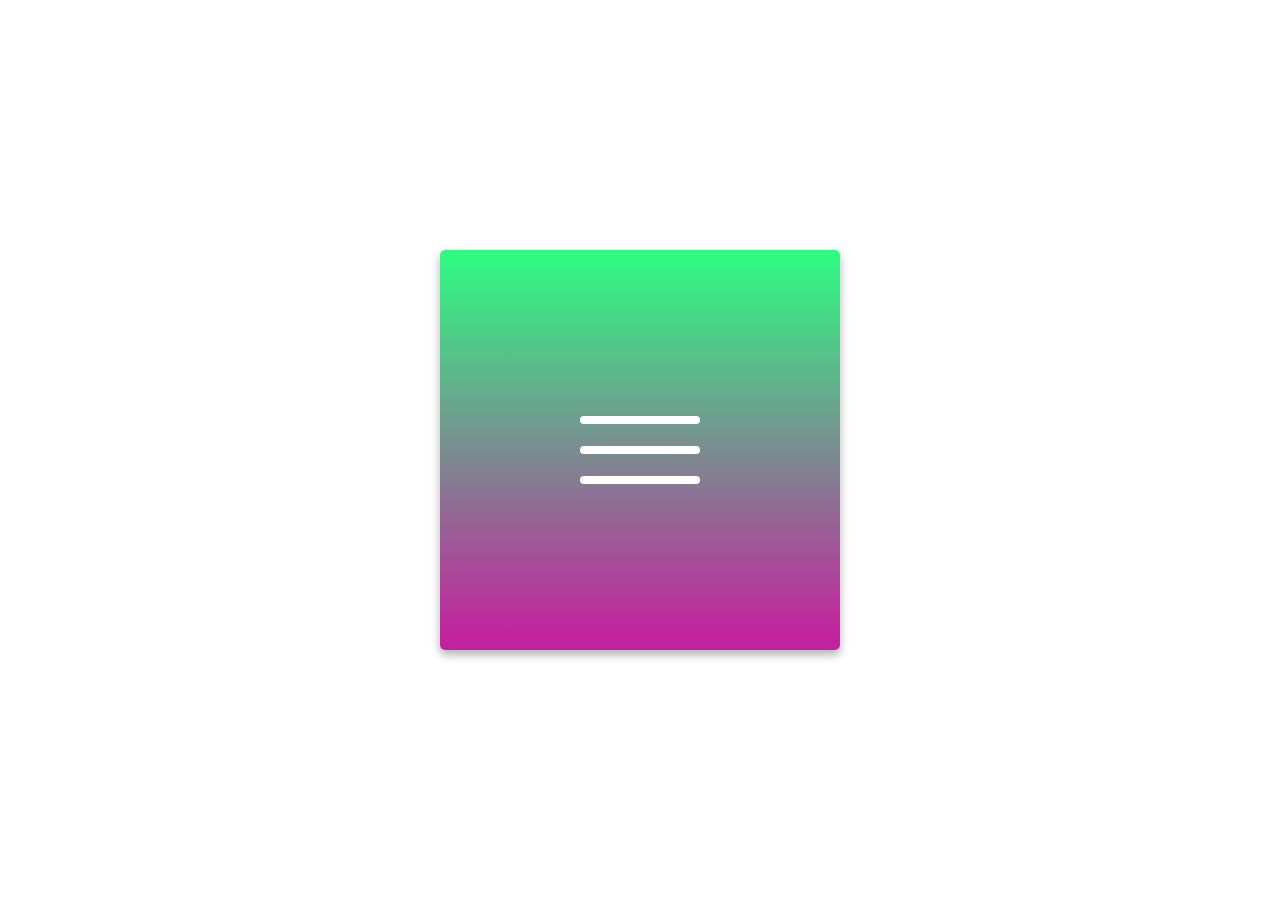
<file: CSS Day-2/index.html>
<!DOCTYPE html>
<html lang="en">
  <head>
    <meta charset="UTF-8" />
    <meta name="viewport" content="width=device-width, initial-scale=1.0" />
    <title>Hamburger</title>
    <link rel="stylesheet" href="index.css" />
  </head>
  <body>
    <div class="bg">
      <div class="Hamburger">
        <input type="checkbox" id="checkbox" />
        <label class="icon" for="checkbox">
          <span class="bar1"></span>
          <span class="bar2"></span>
          <span class="bar3"></span>
        </label>
      </div>
    </div>
  </body>
</html>
</file>
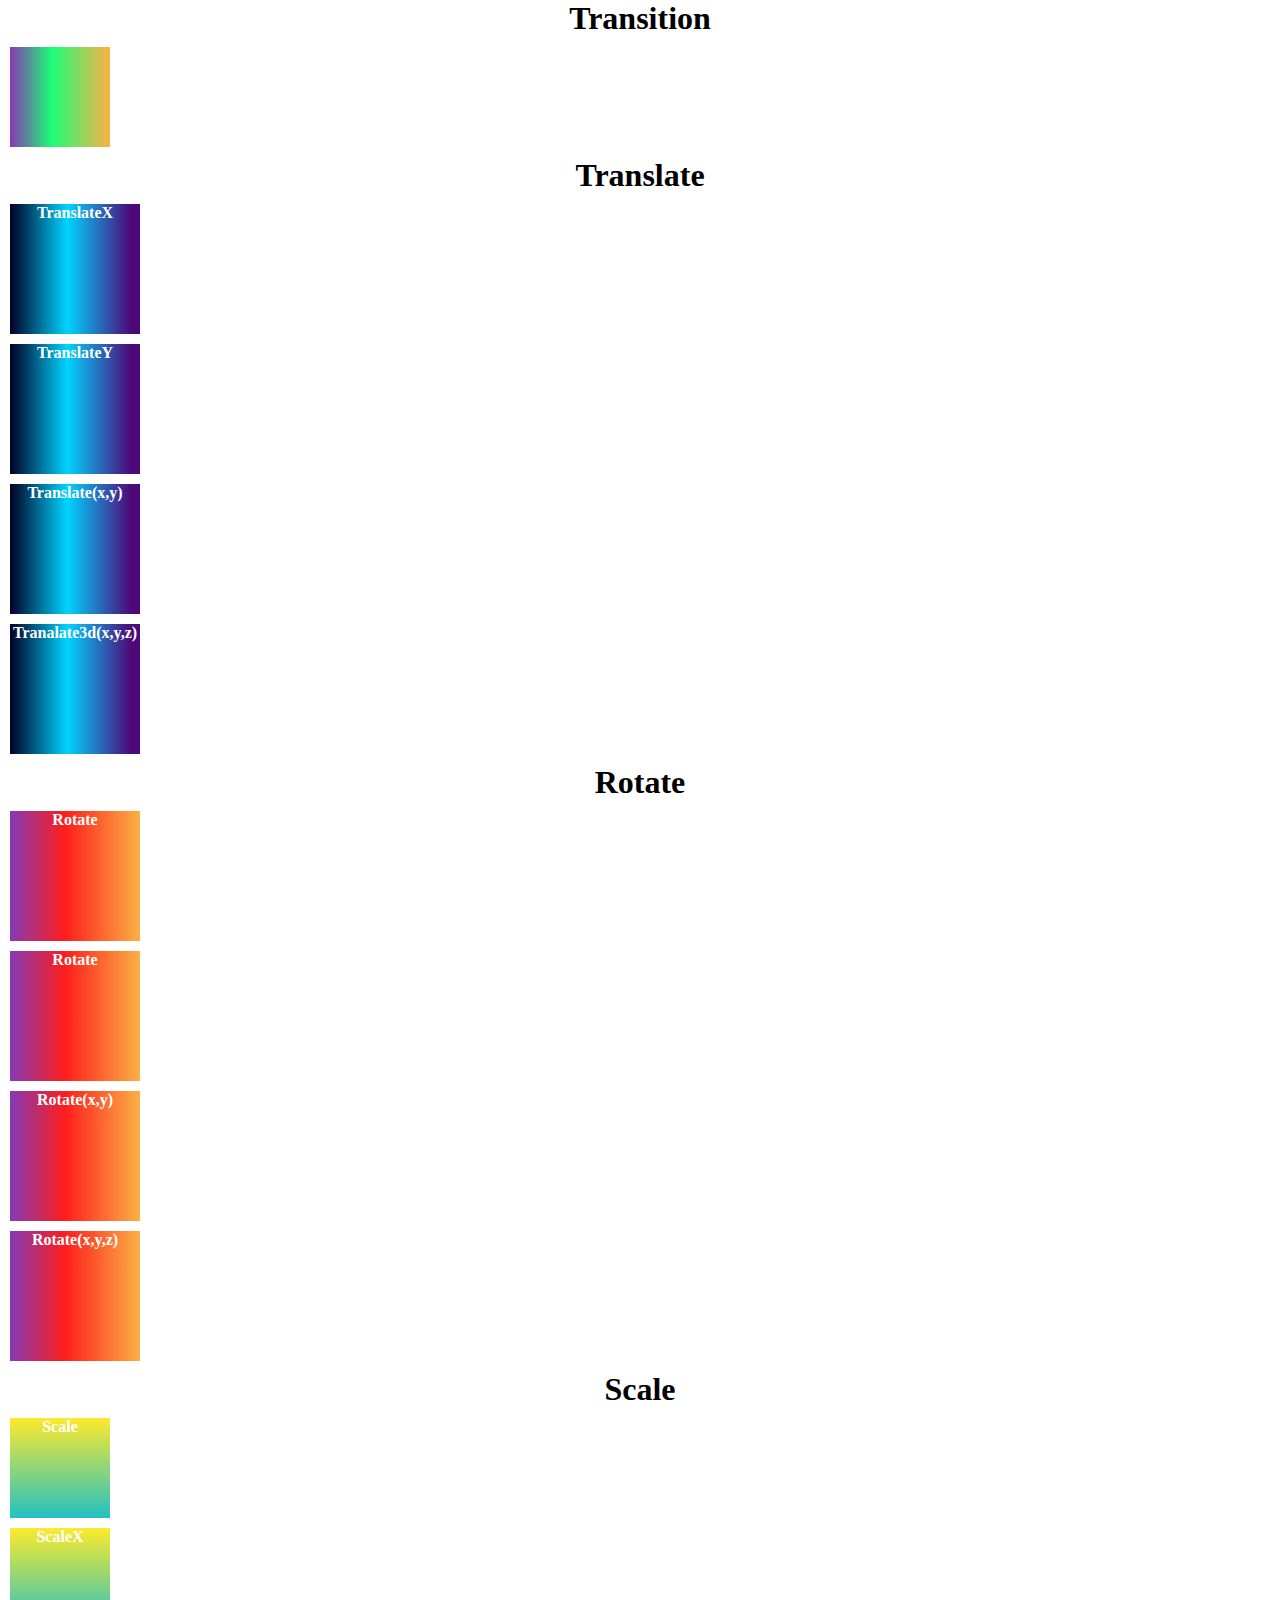
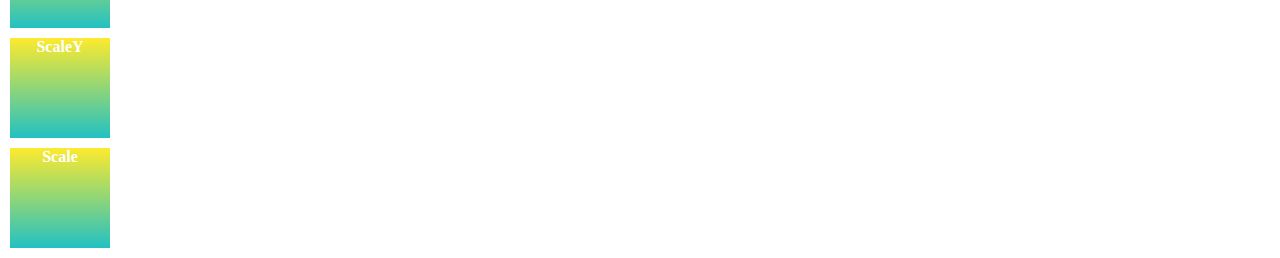
<file: Practice/index.html>
<!DOCTYPE html>
<html lang="en">
  <head>
    <meta charset="UTF-8" />
    <meta name="viewport" content="width=device-width, initial-scale=1.0" />
    <title>Transform</title>
    <link rel="stylesheet" href="index.css" />
  </head>
  <body>
    <h1>Transition</h1>
    <div class="div0"></div>

    <div class="translate-div main-div">
      <h1>Translate</h1>
      <div class="div1">TranslateX</div>
      <div class="div2">TranslateY</div>
      <div class="div3">Translate(x,y)</div>
      <div class="div4">Tranalate3d(x,y,z)</div>
    </div>

    <div class="rotate-div main-div">
      <h1>Rotate</h1>
      <div class="div11">Rotate</div>
      <div class="div12">Rotate</div>
      <div class="div13">Rotate(x,y)</div>
      <div class="div14">Rotate(x,y,z)</div>
    </div>

    <div class="scale-div main-div">
      <h1>Scale</h1>
      <div class="div21">Scale</div>
      <div class="div22">ScaleX</div>
      <div class="div23">ScaleY</div>
      <div class="div24">Scale</div>
    </div>
  </body>
</html>
</file>
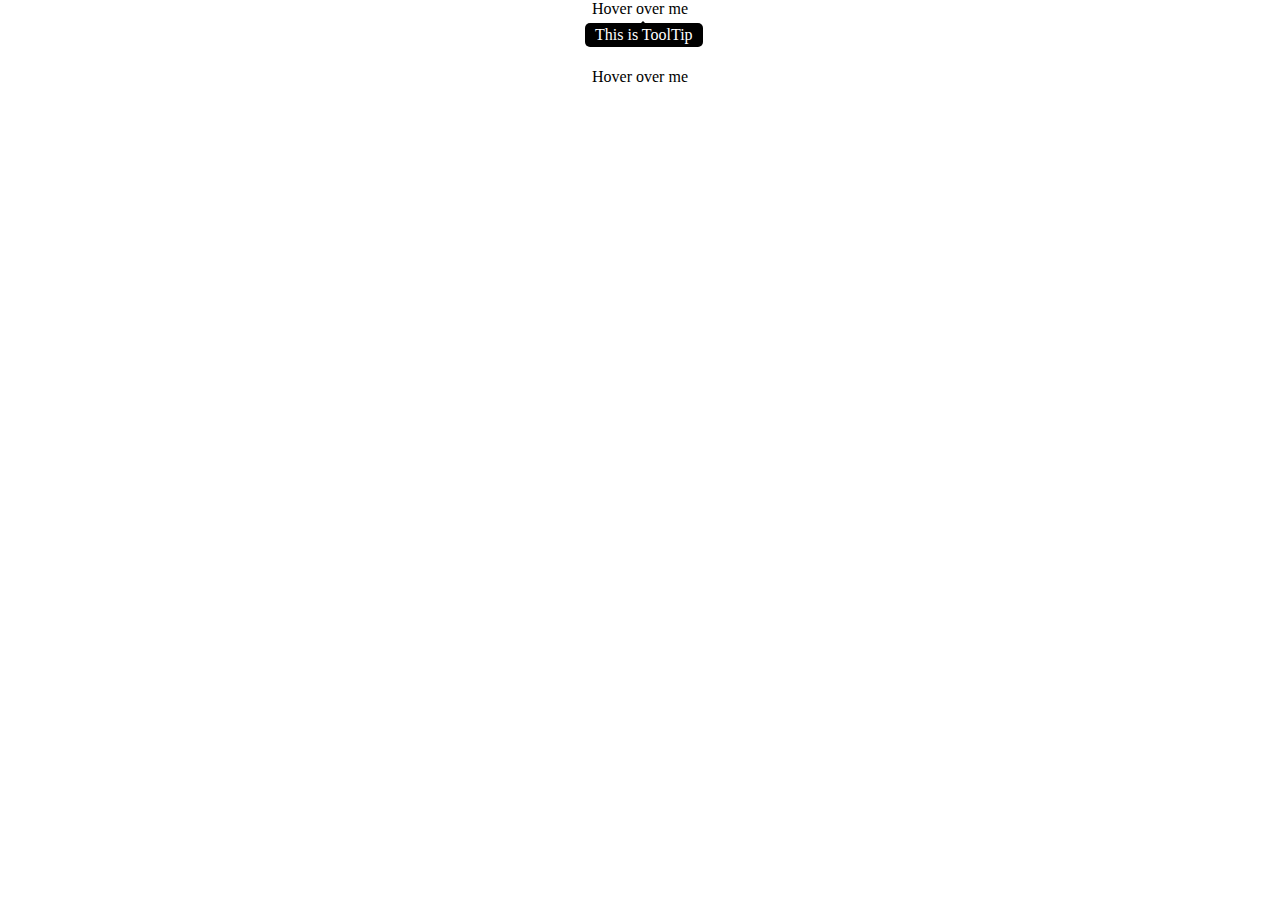
<file: ToolTip/index.html>
<!DOCTYPE html>
<html lang="en">
  <head>
    <meta charset="UTF-8" />
    <meta name="viewport" content="width=device-width, initial-scale=1.0" />
    <title>ToolTip</title>
    <link rel="stylesheet" href="./index.css" />
  </head>
  <body>
    <div class="tooltip-div">
      Hover over me
      <span class="tooltip"> This is ToolTip </span>
    </div>
    <div class="tooltip-div2">
      Hover over me
      <span class="tooltip2"> This is ToolTip </span>
    </div>
  </body>
</html>
</file>
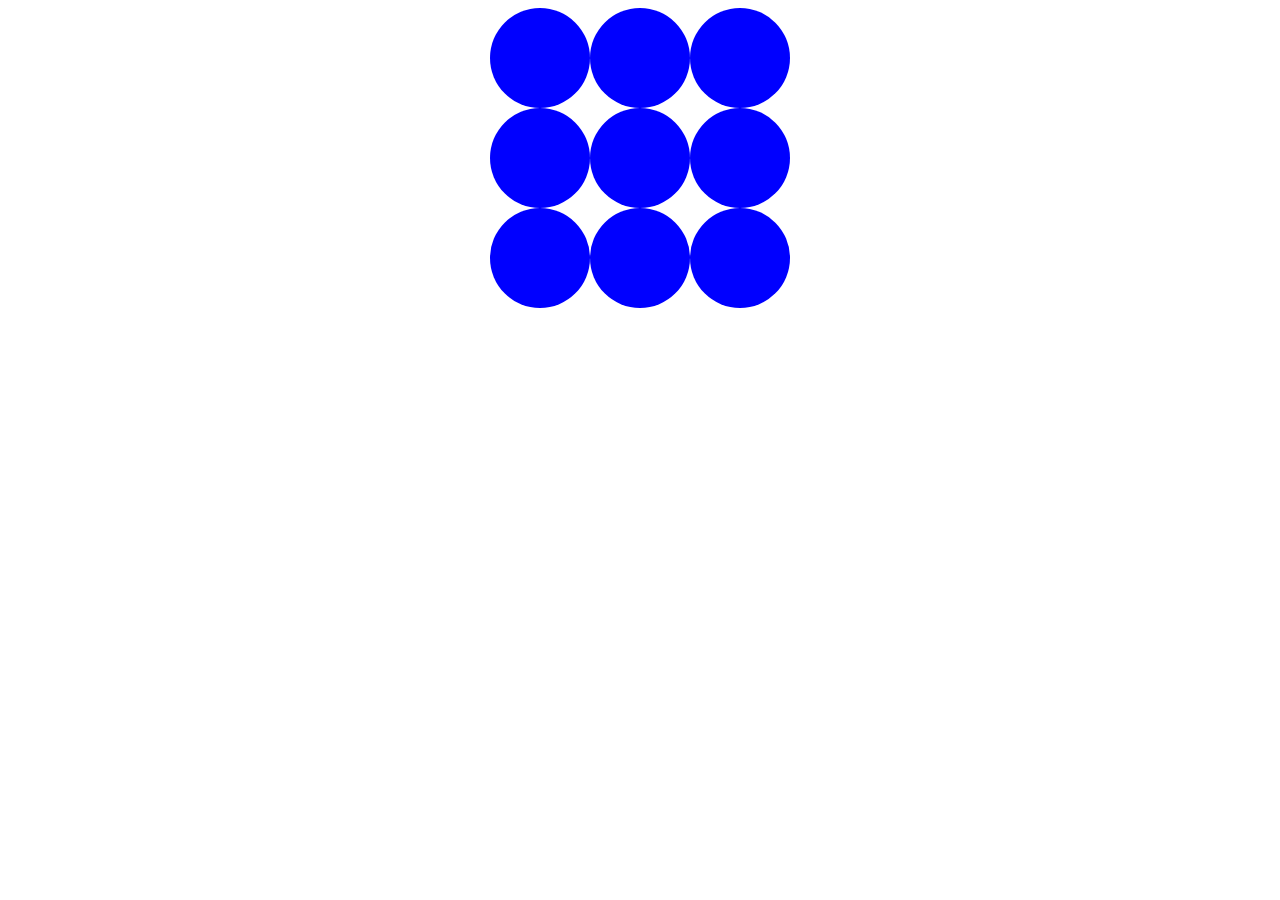
<file: ndex.html>
<!DOCTYPE html>
<html lang="en">
  <head>
    <meta charset="UTF-8" />
    <meta name="viewport" content="width=device-width, initial-scale=1.0" />
    <link rel="stylesheet" href="./index.css" />

    <title>File 1</title>
  </head>
  <body>
    <div class="bg">
      <div class="div" onclick="onClickChangeBgColor('div')"></div>
      <div class="div" onclick="onClickChangeBgColor('div')"></div>
      <div class="div" onclick="onClickChangeBgColor('div')"></div>
      <div class="div" onclick="onClickChangeBgColor('div')"></div>
      <div class="div" onclick="onClickChangeBgColor('div')"></div>
      <div class="div" onclick="onClickChangeBgColor('div')"></div>
      <div class="div" onclick="onClickChangeBgColor('div')"></div>
      <div class="div" onclick="onClickChangeBgColor('div')"></div>
      <div class="div" onclick="onClickChangeBgColor('div')"></div>
    </div>
    <script src="./index.js"></script>
  </body>
</html>
</file>
<file: CSS Day-2/index.css>
* {
  margin: 0;
  padding: 0;
  box-sizing: border-box;
}
.bg {
  display: flex;
  justify-content: center;
  align-items: center;
  height: 100vh;
}
.Hamburger {
  width: 400px;
  height: 400px;
  background: linear-gradient(
    0deg,
    rgba(195, 34, 158, 1) 3%,
    rgba(45, 253, 129, 1) 100%
  );
  position: relative;
  display: flex;
  flex-direction: column;
  justify-content: center;
  align-items: center;
  border-radius: 5px;
  box-shadow: 0 5px 10px rgba(0, 0, 0, 0.3);
}
#checkbox {
  position: absolute;
  opacity: 1;
  width: 40%;
  height: 40%;
  opacity: 0;
}
.icon {
  position: absolute;
}
span {
  width: 120px;
  height: 8px;
  background-color: #fff;
  display: block;
  border-radius: 12px;
}
.bar1 {
  position: absolute;
  bottom: 30px;
  transition: all 1s ease;
}
.bar3 {
  position: absolute;
  top: 30px;
  transition: all 1s ease;
}
.bar2 {
  opacity: 1;
  transition: all 1s ease 0.3s;
  width: 120px;
}
input[type="checkbox"]:checked + .icon .bar1 {
  bottom: 0px;
  transform: rotate(-45deg);
  transition: all 1s ease;
}
input[type="checkbox"]:checked + .icon .bar2 {
  transition: all 0.3s ease;
  opacity: 0;
}
input[type="checkbox"]:checked + .icon .bar3 {
  top: 0px;
  transform: rotate(45deg);
  transition: all 1s ease;
}
</file>
<file: Practice/index.css>
* {
  padding: 0;
  margin: 0;
  box-sizing: border-box;
}
.main-div div {
  height: 130px;
  margin: 10px;
  width: 130px;
  color: #fff;
  font-weight: 600;
  text-align: center;
  transition: transform 1s;
}

.div0 {
  height: 100px;
  width: 100px;
  margin: 10px;
  background-image: linear-gradient(
    90deg,
    rgba(131, 58, 180, 1) 0%,
    rgba(29, 253, 119, 1) 42%,
    rgba(252, 176, 69, 1) 100%
  );
  transition: all 3s ease;
}

.div0:hover {
  background-image: linear-gradient(
    0deg,
    rgba(34, 193, 195, 1) 0%,
    rgba(139, 253, 45, 1) 100%
  );
}

.translate-div div {
  background: linear-gradient(
    90deg,
    rgba(2, 0, 36, 1) 0%,
    rgba(0, 212, 255, 1) 44%,
    rgba(77, 9, 121, 1) 93%
  );
}
h1 {
  text-align: center;
  color: linear-gradient();
}

.div1:hover {
  transform: translate(100px);
}
.div2:hover {
  transform: translateY(100px);
}
.div3:hover {
  transform: translate(50%, 50%);
}
.div4:hover {
  transform: translate3d(100px, 100px, 200px);
}

.rotate-div div {
  background: linear-gradient(
    90deg,
    rgba(131, 58, 180, 1) 0%,
    rgba(253, 29, 29, 1) 42%,
    rgba(252, 176, 69, 1) 100%
  );
}
.div11:hover {
  transform: rotate(90deg);
}
.div12:hover {
  transform: rotateX(45deg);
}
.div13:hover {
  transform: rotateY(45deg);
}
.div14:hover {
  transform: rotateZ(90deg);
}

.scale-div div {
  height: 100px;
  width: 100px;
  background: linear-gradient(
    0deg,
    rgba(34, 193, 195, 1) 0%,
    rgba(253, 234, 45, 1) 100%
  );
}
.div21:hover {
  transform: scale(1.5);
}
.div22:hover {
  transform: scaleX(1.5);
}
.div23:hover {
  transform: scaleY(1.5);
}
.div24:hover {
  transform: scale(1.5);
}
</file>
<file: ToolTip/index.css>
* {
  padding: 0;
  margin: 0;
  text-align: center;
}
.tooltip-div {
  position: relative;
  margin-bottom: 50px;
}
.tooltip {
  position: absolute;
  padding: 3px 10px;
  color: #fff;
  background-color: black;
  border-radius: 5px;
  top: 130%;
  left: 50%;
  text-align: center;
  margin-left: -55px;
  visibility: hidden;
}
.tooltip::after {
  content: "";
  position: absolute;
  border-color: transparent transparent black transparent;
  border-style: solid;
  border-width: 5px;
  top: -30%;
  left: 45%;
}
.tooltip-div:hover .tooltip {
  visibility: visible;
}

.tooltip-div2 {
  position: relative;
}
.tooltip2 {
  visibility: hidden;
  position: absolute;
  padding: 4px 8px;
  bottom: 100%;
  left: 50%;
  margin-left: -60px;
  background-color: black;
  color: white;
  border-radius: 8px;
}
.tooltip2::after {
  content: "";
  position: absolute;
  border-style: solid;
  border-color: black transparent transparent transparent;
  bottom: -35%;
  left: 50%;
  border-width: 5px;
}

.tooltip-div2:hover .tooltip2 {
  visibility: visible;
}
</file>
<file: index.css>
* {
  box-sizing: border-box;
}
.bg {
  background-image: url("https://s3-us-west-2.amazonaws.com/s.cdpn.io/455884/cat.jpg");
  background-size: cover;
  height: 300px;
  width: 300px;
  display: flex;
  flex-wrap: wrap;
  margin: auto;
}
.div {
  background-color: green;
  height: 100px;
  width: 100px;
  border-radius: 50%;
  opacity: 1;
}
.opacity-value {
  opacity: 0;
}
</file>
